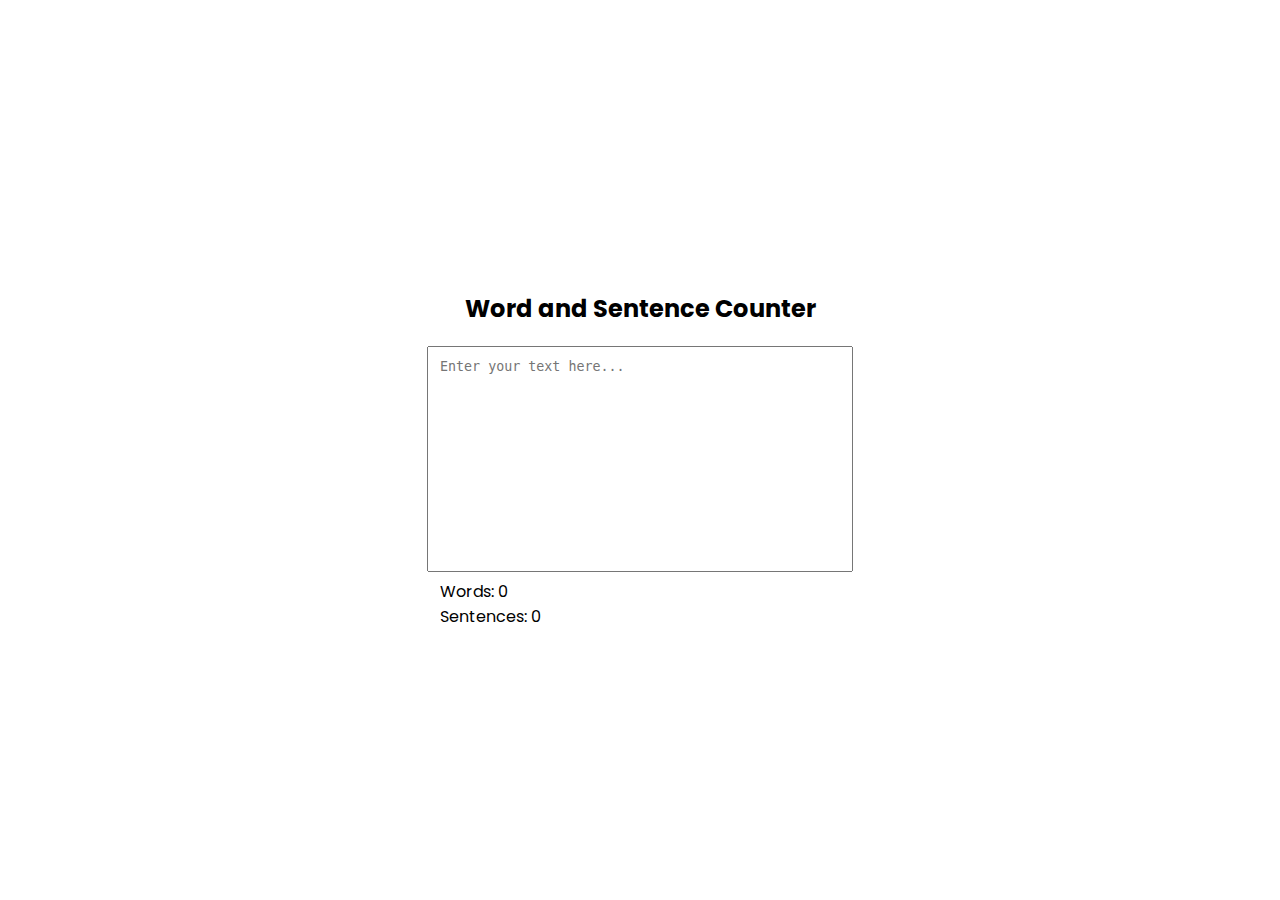
<file: Laboratory Activities/Laboratory Activity 3 11-18-2024/index.html>
<!DOCTYPE html>
<html lang="en">
<head>
    <meta charset="UTF-8">
    <meta name="viewport" content="width=device-width, initial-scale=1.0">
    <link rel="stylesheet" href="style.css">
    <title>Word and Sentence Counter</title>
</head>
<body>
    <section>
        <header style="text-align: center;">
            <h2>Word and Sentence Counter</h1>
            <textarea id="textInput" placeholder="Enter your text here..."></textarea>
        </header>
    </section>
    <section>
        <div style="width: 400px;">
            <div id="wordcount">Words: 0</div>
            <div id="sentenceCount">Sentences: 0</div>
        </div>
    </section>

    <script src="script.js"></script>
</body>
</html>
</file>
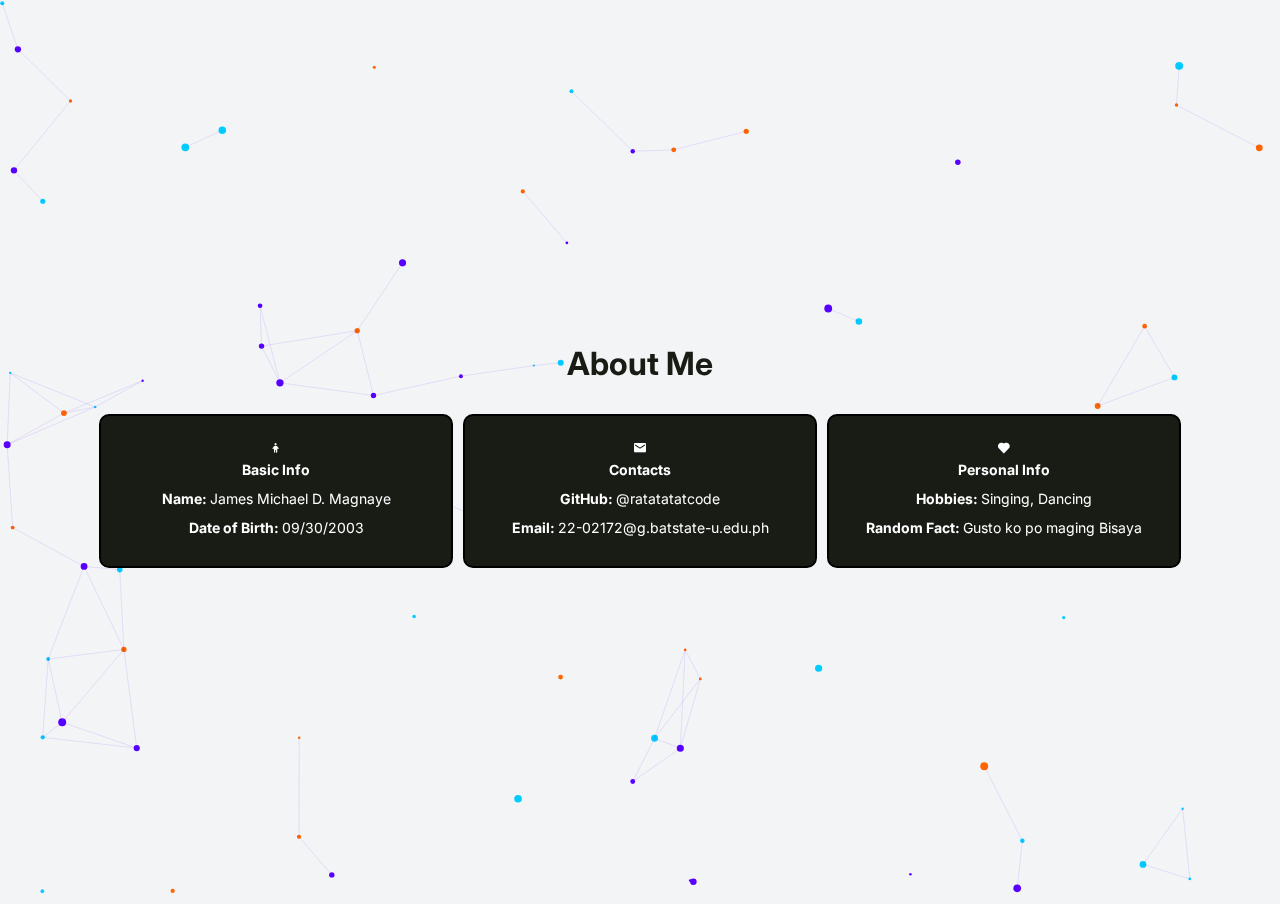
<file: Laboratory Activities/Laboratory Activity 4 11-28-2024/index.html>
<!DOCTYPE html>
<html lang="en">

<head>
    <meta charset="UTF-8">
    <meta name="viewport" content="width=device-width, initial-scale=1.0">
    <title>About Me</title>
    <link rel="stylesheet" href="styles.css">
    <link href='https://unpkg.com/boxicons@2.1.4/css/boxicons.min.css' rel='stylesheet'>
</head>

<body>
    <div id="particles-js" class="particles"></div>

    <section>
        <header>
            <h1 style="color: #181C14">About Me</h1>
        </header>
    </section>
    <section class="container">
        <div id="flex-container" class="flex-container">
            <div class="item">
                <i class='bx bx-child'></i>
                <p><b>Basic Info</b></p>
                <p><b>Name: </b>James Michael D. Magnaye</p>
                <p><b>Date of Birth: </b>09/30/2003</p>
            </div>
            <div class="item">
                <i class='bx bxs-envelope'></i>
                <p><b>Contacts</b></p>
                <p><b>GitHub: </b>@ratatatatcode</p>
                <p><b>Email: </b>22-02172@g.batstate-u.edu.ph</p>
            </div>
            <div class="item">
                <i class='bx bxs-heart'></i>
                <p><b>Personal Info</b></p>
                <p><b>Hobbies: </b>Singing, Dancing</p>
                <p><b>Random Fact: </b>Gusto ko po maging Bisaya</p>
            </div>
        </div>
    </section>
    
    <script src="script.js"></script>
</body>
</html>
</file>
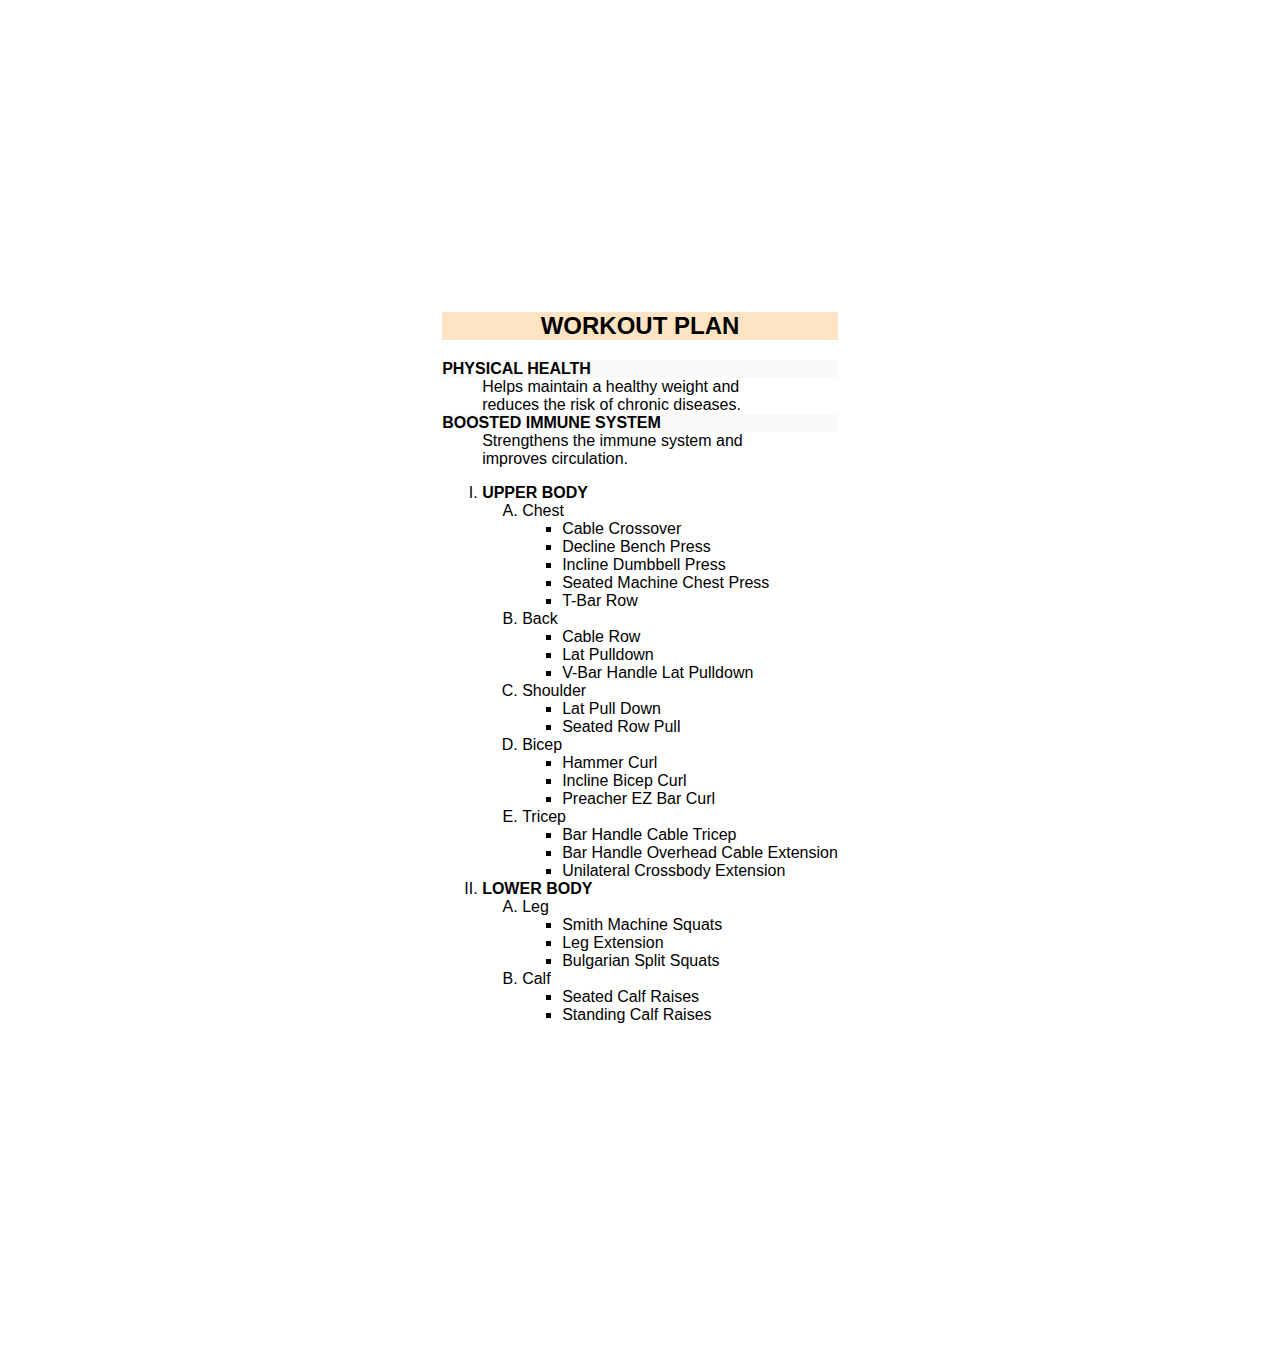
<file: Exercise Sets/Exercise Set 1/lists.html>
<!DOCTYPE html>
<html lang="en">

<head>
    <meta charset="UTF-8">
    <meta name="viewport" content="width=device-width, initial-scale=1.0">
    <title>List</title>

    <style>
        body {
            margin: 0;
            padding: 0;
            height: 150vh;
            width: 100%;
            display: flex;
            justify-content: center;
            align-items: center;
        }

        .container {
            font-family: Arial, Helvetica, sans-serif;
        }

        h2 {
            background-color: bisque;
            text-align: center;
        }

        dt {
            background-color: #fafafa;
        }
    </style>
</head>

<body>
    <div id="container" class="container">
        <h2>WORKOUT PLAN</h2>

        <dl>
            <dt><b>PHYSICAL HEALTH</b></dt>
            <dd>Helps maintain a healthy weight and<br>reduces the risk of chronic diseases.</dd>

            <dt><b>BOOSTED IMMUNE SYSTEM</b></dt>
            <dd>Strengthens the immune system and<br>improves circulation.</dd>
        </dl>

        <ol type="I">
            <li><b>UPPER BODY</b></li>
            <ol type="A">
                <li>Chest</li>
                <ul>
                    <li>Cable Crossover</li>
                    <li>Decline Bench Press</li>
                    <li>Incline Dumbbell Press</li>
                    <li>Seated Machine Chest Press</li>
                    <li>T-Bar Row</li>
                </ul>
                <li>Back</li>
                <ul>
                    <li>Cable Row</li>
                    <li>Lat Pulldown</li>
                    <li>V-Bar Handle Lat Pulldown</li>
                </ul>
                <li>Shoulder</li>
                <ul>
                    <li>Lat Pull Down</li>
                    <li>Seated Row Pull</li>
                </ul>
                <li>Bicep</li>
                <ul>
                    <li>Hammer Curl</li>
                    <li>Incline Bicep Curl</li>
                    <li>Preacher EZ Bar Curl</li>
                </ul>
                <li>Tricep</li>
                <ul>
                    <li>Bar Handle Cable Tricep</li>
                    <li>Bar Handle Overhead Cable Extension</li>
                    <li>Unilateral Crossbody Extension</li>
                </ul>
            </ol>
            <li><b>LOWER BODY</b></li>
            <ol type="A">
                <li>Leg</li>
                <ul>
                    <li>Smith Machine Squats</li>
                    <li>Leg Extension</li>
                    <li>Bulgarian Split Squats</li>
                </ul>
                <li>Calf</li>
                <ul>
                    <li>Seated Calf Raises</li>
                    <li>Standing Calf Raises</li>
                </ul>
            </ol>
        </ol>
        <br>
    </div>
</body>

</html>
</file>
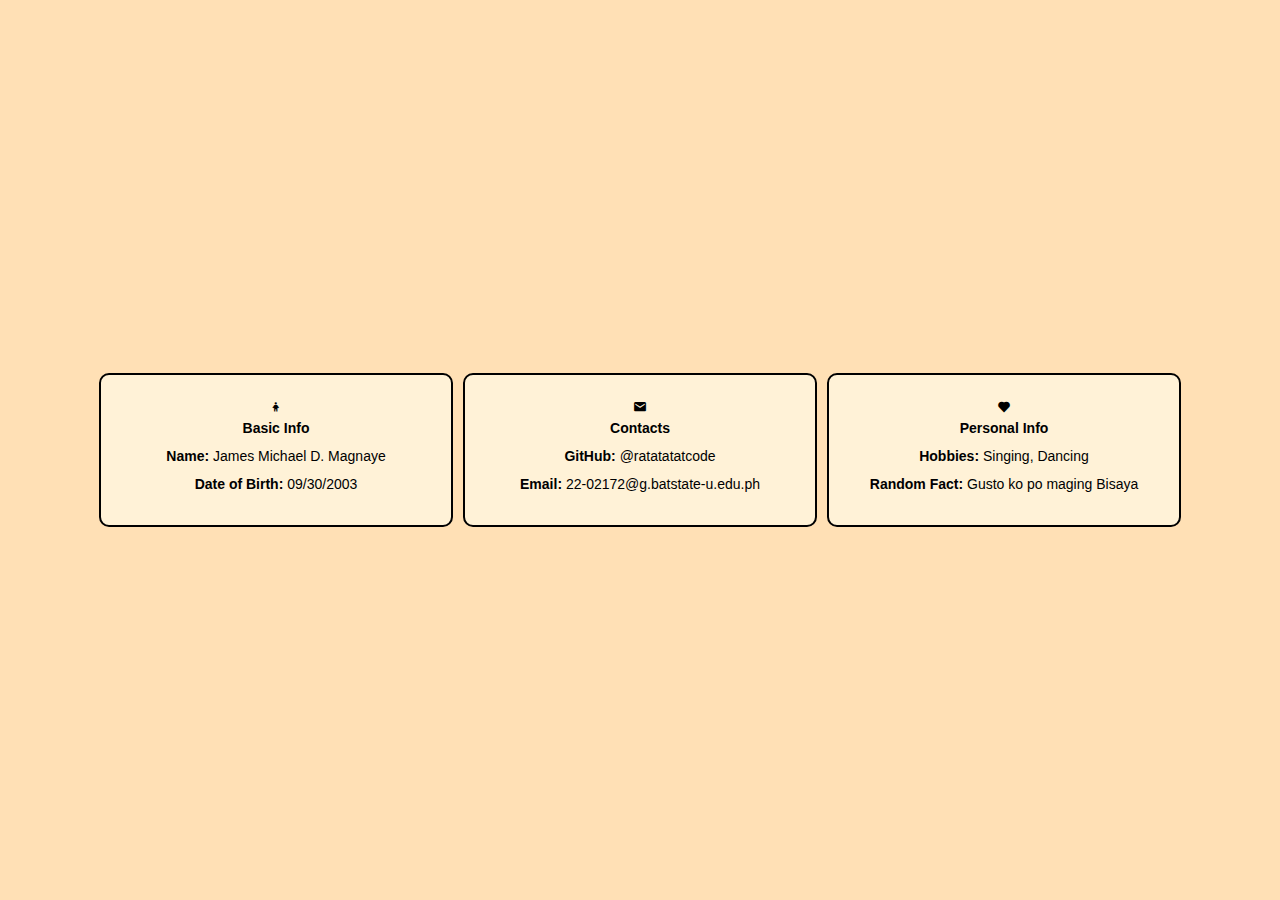
<file: Exercise Sets/Exercise Set 2/about.html>
<!DOCTYPE html>
<html lang="en">

<head>
    <meta charset="UTF-8">
    <meta name="viewport" content="width=device-width, initial-scale=1.0">
    <title>About Me</title>
    <link rel="stylesheet" href="styles.css">
    <link href='https://unpkg.com/boxicons@2.1.4/css/boxicons.min.css' rel='stylesheet'>
</head>

<body>
    <div class="container">
        <div id="flex-container" class="flex-container">
            <div class="item">
                <i class='bx bx-child'></i>
                <p><b>Basic Info</b></p>
                <p><b>Name: </b>James Michael D. Magnaye</p>
                <p><b>Date of Birth: </b>09/30/2003</p>
            </div>
            <div class="item">
                <i class='bx bxs-envelope'></i>
                <p><b>Contacts</b></p>
                <p><b>GitHub: </b>@ratatatatcode</p>
                <p><b>Email: </b>22-02172@g.batstate-u.edu.ph</p>
            </div>
            <div class="item">
                <i class='bx bxs-heart'></i>
                <p><b>Personal Info</b></p>
                <p><b>Hobbies: </b>Singing, Dancing</p>
                <p><b>Random Fact: </b>Gusto ko po maging Bisaya</p>
            </div>
        </div>
    </div>
</body>

</html>
</file>
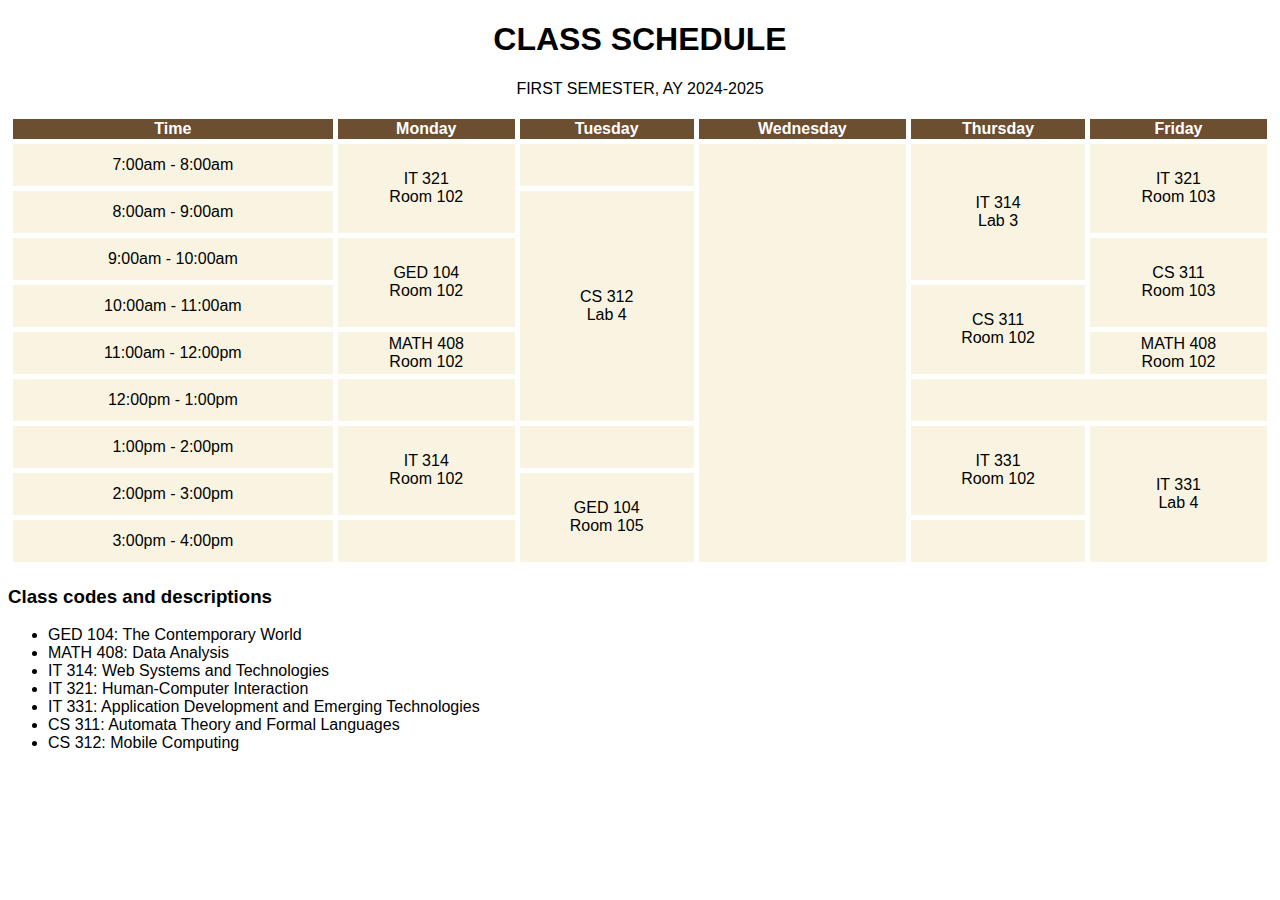
<file: Laboratory Activities/Laboratory Activity 1 - 05-09-2024/html-tables.html>
<!DOCTYPE html>
<html lang="en">

<head>
    <meta charset="UTF-8">
    <meta name="viewport" content="width=device-width, initial-scale=1.0">
    <title>Class Schedule</title>

    <style>
        body {
            font-family: Arial, Helvetica, sans-serif;
        }

        header,
        table {
            text-align: center;
            width: 100%;
        }

        table {
            border-spacing: 5px;
        }

        th {
            color: white;
            background-color: #6C4E31;
        }

        td {
            /* To match the height of the one-hour course */
            height: 40px;
            background-color: #F8F4E1;
        }
    </style>
</head>

<body>
    <section>
        <header>
            <h1>CLASS SCHEDULE</h1>
            <p>FIRST SEMESTER, AY 2024-2025</p>
        </header>
    </section>

    <section>
        <table>
            <tr>
                <th>Time</th>
                <th>Monday</th>
                <th>Tuesday</th>
                <th>Wednesday</th>
                <th>Thursday</th>
                <th>Friday</th>
            </tr>

            <!-- Morning -->
            <tr>
                <td>7:00am - 8:00am</td>
                <td rowspan="2">IT 321<br>Room 102</td>
                <td>&nbsp;</td>
                <td rowspan="10">&nbsp;</td>
                <td rowspan="3">IT 314<br>Lab 3</td>
                <td rowspan="2">IT 321<br>Room 103</td>
            </tr>

            <tr>
                <td>8:00am - 9:00am</td>
                <td rowspan="5">CS 312<br>Lab 4</td>
            </tr>

            <tr>
                <td>9:00am - 10:00am</td>
                <td rowspan="2">GED 104<br>Room 102</td>
                <td rowspan="2">CS 311<br>Room 103</td>
            </tr>

            <tr>
                <td>10:00am - 11:00am</td>
                <td rowspan="2">CS 311<br>Room 102</td>
            </tr>

            <tr>
                <td>11:00am - 12:00pm</td>
                <td>MATH 408<br>Room 102</td>
                <td>MATH 408<br>Room 102</td>
            </tr>

            <!-- Afternoon -->
            <tr>
                <td>12:00pm - 1:00pm</td>
                <td>&nbsp;</td>
                <td colspan="2">&nbsp;</td>
            </tr>

            <tr>
                <td>1:00pm - 2:00pm</td>
                <td rowspan="2">IT 314<br>Room 102</td>
                <td>&nbsp;</td>
                <td rowspan="2">IT 331<br>Room 102</td>
                <td rowspan="3">IT 331<br>Lab 4</td>
            </tr>

            <tr>
                <td>2:00pm - 3:00pm</td>
                <td rowspan="2">GED 104<br>Room 105</td>
            </tr>

            <tr>
                <td>3:00pm - 4:00pm</td>
                <td>&nbsp;</td>
                <td>&nbsp;</td>
            </tr>
        </table>
    </section>

    <section>
        <footer>
            <h3>Class codes and descriptions</h3>
            <ul>
                <li>GED 104: The Contemporary World</li>
                <li>MATH 408: Data Analysis</li>
                <li>IT 314: Web Systems and Technologies</li>
                <li>IT 321: Human-Computer Interaction</li>
                <li>IT 331: Application Development and Emerging Technologies</li>
                <li>CS 311: Automata Theory and Formal Languages</li>
                <li>CS 312: Mobile Computing</li>
            </ul>
        </footer>
    </section>
</body>

</html>
</file>
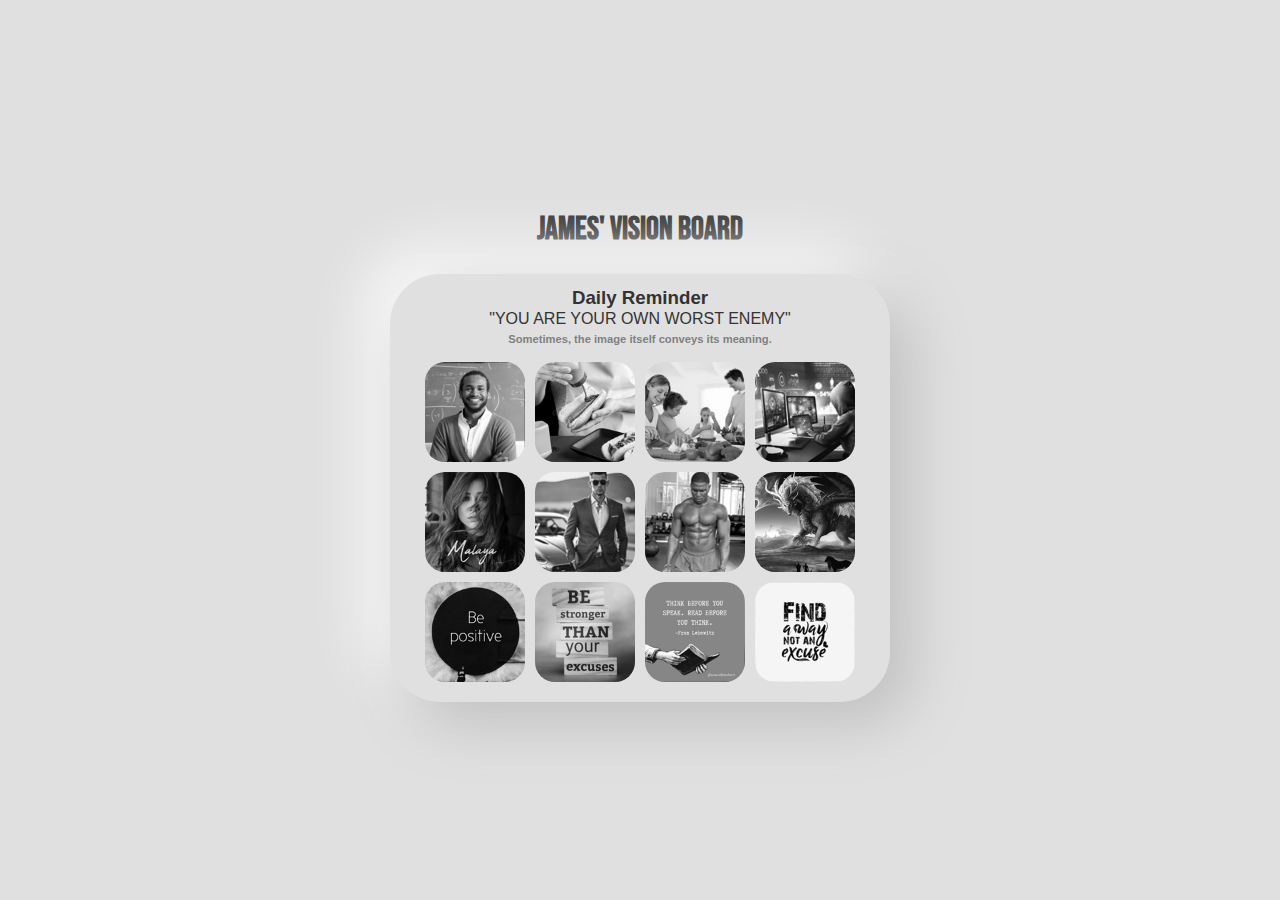
<file: Laboratory Activities/Laboratory Activity 2 - 03-10-2024/visonboard.html>
<!DOCTYPE html>
<html lang="en">
<head>
    <meta charset="UTF-8">
    <meta name="viewport" content="width=device-width, initial-scale=1.0">
    <title>Vision Board</title>
    <link rel="stylesheet" href="styles.css">
</head>
<body>
    <section>
        <header><h1>James' Vision Board</h1></header>
    </section>
    <section>
        <div class="container">
            <div class="daily-reminder">
                <h3>Daily Reminder</h3>
                <p>"YOU ARE YOUR OWN WORST ENEMY"</p>
                <p style="margin-top: 20px; font-size: 0.7rem; font-weight: bold; color: grey;">Sometimes, the image itself conveys its meaning.</p>
            </div>
            <div class="flex-container">
                <img src="assets/01_Teaching.png" alt="">
                <img src="assets/02_Hotdog.png" alt="">
                <img src="assets/03_Family.png" alt="">
                <img src="assets/04_Hacking.png" alt="">
                <img src="assets/05_Moira.png" alt="">
                <img src="assets/06_Rich.png" alt="">
                <img src="assets/07_Workout.png" alt="">
                <img src="assets/08_Dragon.png" alt="">
                <img src="assets/09_Quote.png" alt="">
                <img src="assets/10_Quote.png" alt="">
                <img src="assets/11_Quote.png" alt="">
                <img src="assets/12_Quote.png" alt="">
            </div>
        </div>
    </section>
</body>
</html>
</file>
<file: Laboratory Activities/Laboratory Activity 3 11-18-2024/style.css>
@import url('https://fonts.googleapis.com/css2?family=Bebas+Neue&family=Poppins:ital,wght@0,100;0,200;0,300;0,400;0,500;0,600;0,700;0,800;0,900;1,100;1,200;1,300;1,400;1,500;1,600;1,700;1,800;1,900&display=swap');

body {
    margin: 0;
    padding: 0;
    height: 100vh;
    width: 100%;
    display: flex;
    justify-content: center;
    align-items: center;
    flex-direction: column;
    font-family: "Poppins", serif;
}

textArea {
    height: 200px;
    width: 400px;
    resize: none;
    padding: 12px;
    overflow-y: auto;
}
</file>
<file: Laboratory Activities/Laboratory Activity 4 11-28-2024/styles.css>
@import url('https://fonts.googleapis.com/css2?family=Inter:wght@400;500;700&display=swap');

body {
    margin: 0;
    padding: 0;
    font-family: "Inter", sans-serif;
    color: white;
    background-color: #f3f4f6;
    overflow: hidden;

    /* Dimensions */
    height: 100vh;
    width: 100%;

    /* Flex */
    display: flex;
    justify-content: center;
    align-items: center;
    flex-direction: column;
}

.particles {
    position: absolute;
    top: 0;
    left: 0;
    width: 100%;
    height: 100%;
    z-index: -1;
}

.container {
    position: relative;
    z-index: 1;
    font-size: 14px;
    display: flex;
    justify-content: center;
    align-items: center;
    flex-direction: column;
}

.flex-container {
    display: flex;
    justify-content: center;
    align-items: center;
    flex-wrap: wrap;
    gap: 10px;
    width: 100%;
    padding: 10px;
}

.item {
    height: 100px;
    width: 300px;
    padding: 25px;
    background-color: #181C14;

    /* Border */
    border: 2px solid black;
    border-radius: 10px;

    /* Flex */
    display: flex;
    justify-content: flex-start;
    align-items: center;
    flex-direction: column;
    text-align: center;
}

.item p {
    margin: 4px 0;
    line-height: 1.5;
}
</file>
<file: Exercise Sets/Exercise Set 2/styles.css>
body {
    margin: 0;
    padding: 0;
    font-family: Arial, Helvetica, sans-serif;
    background-color: #FFE0B5;
}

.container {
    height: 100vh;
    width: 100%;
    font-size: 14px;

    /* Flex */
    display: flex;
    justify-content: center;
    align-items: center;
    flex-direction: column;
}

.container p {
    line-height: 0;
}

.flex-container {
    height: 60vh;
    width: 100%;
    margin-inline: 10px;

    /* Flex */
    display: flex;
    justify-content: center;
    align-items: center;
    flex-direction: row;
    flex-wrap: wrap;
    gap: 10px;
}

.item {
    height: 100px;
    width: 300px;
    border: 2px solid black;
    border-radius: 10px;
    padding: 25px;
    background-color: #FFF2D7;

    /* Flex */
    display: flex;
    justify-content: flex-start;
    align-items: center;
    flex-direction: column;
}
</file>
<file: Laboratory Activities/Laboratory Activity 2 - 03-10-2024/styles.css>
@import url('https://fonts.googleapis.com/css2?family=Bebas+Neue&display=swap');

body {
    margin: 0;
    padding: 0;
    font-family: Arial, Helvetica, sans-serif;
    background-color: #e0e0e0;
    color: #333333;
    
    /* Flex */
    display: flex;
    justify-content: center;
    align-items: center;
    height: 100vh;
    width: 100%;
    flex-direction: column;
}

section > header > h1 {
    font-family: "Bebas Neue", sans-serif;
    margin-bottom: 15px;
}

section > .container {
    border-radius: 50px;
    background: #e0e0e0;
    box-shadow:  20px 20px 60px #bebebe,
                -20px -20px 60px #ffffff;
    max-height: 600px;
    width: 90vw;
    max-width: 500px;
    margin: 10px;

    /* Flex */
    display: flex;
    justify-content: center;
    align-items: center;
    flex-direction: column;
}

section > .container > .daily-reminder {
    text-align: center;
    padding: 5px 10px;
    line-height: 10%;
}

section > .container > .daily-reminder > h1 {
    font-family: "Bebas Neue", sans-serif;
}

section > .container > .flex-container {
    /* Flex */
    margin-block: 5px 20px;
    display: flex;
    justify-content: center;
    align-items: center;
    flex-wrap: wrap;
    gap: 10px;
}

section > .container > .flex-container > img {
    height: 100px;
    border-radius: 20px;
    filter: grayscale(100%);
}
</file>
